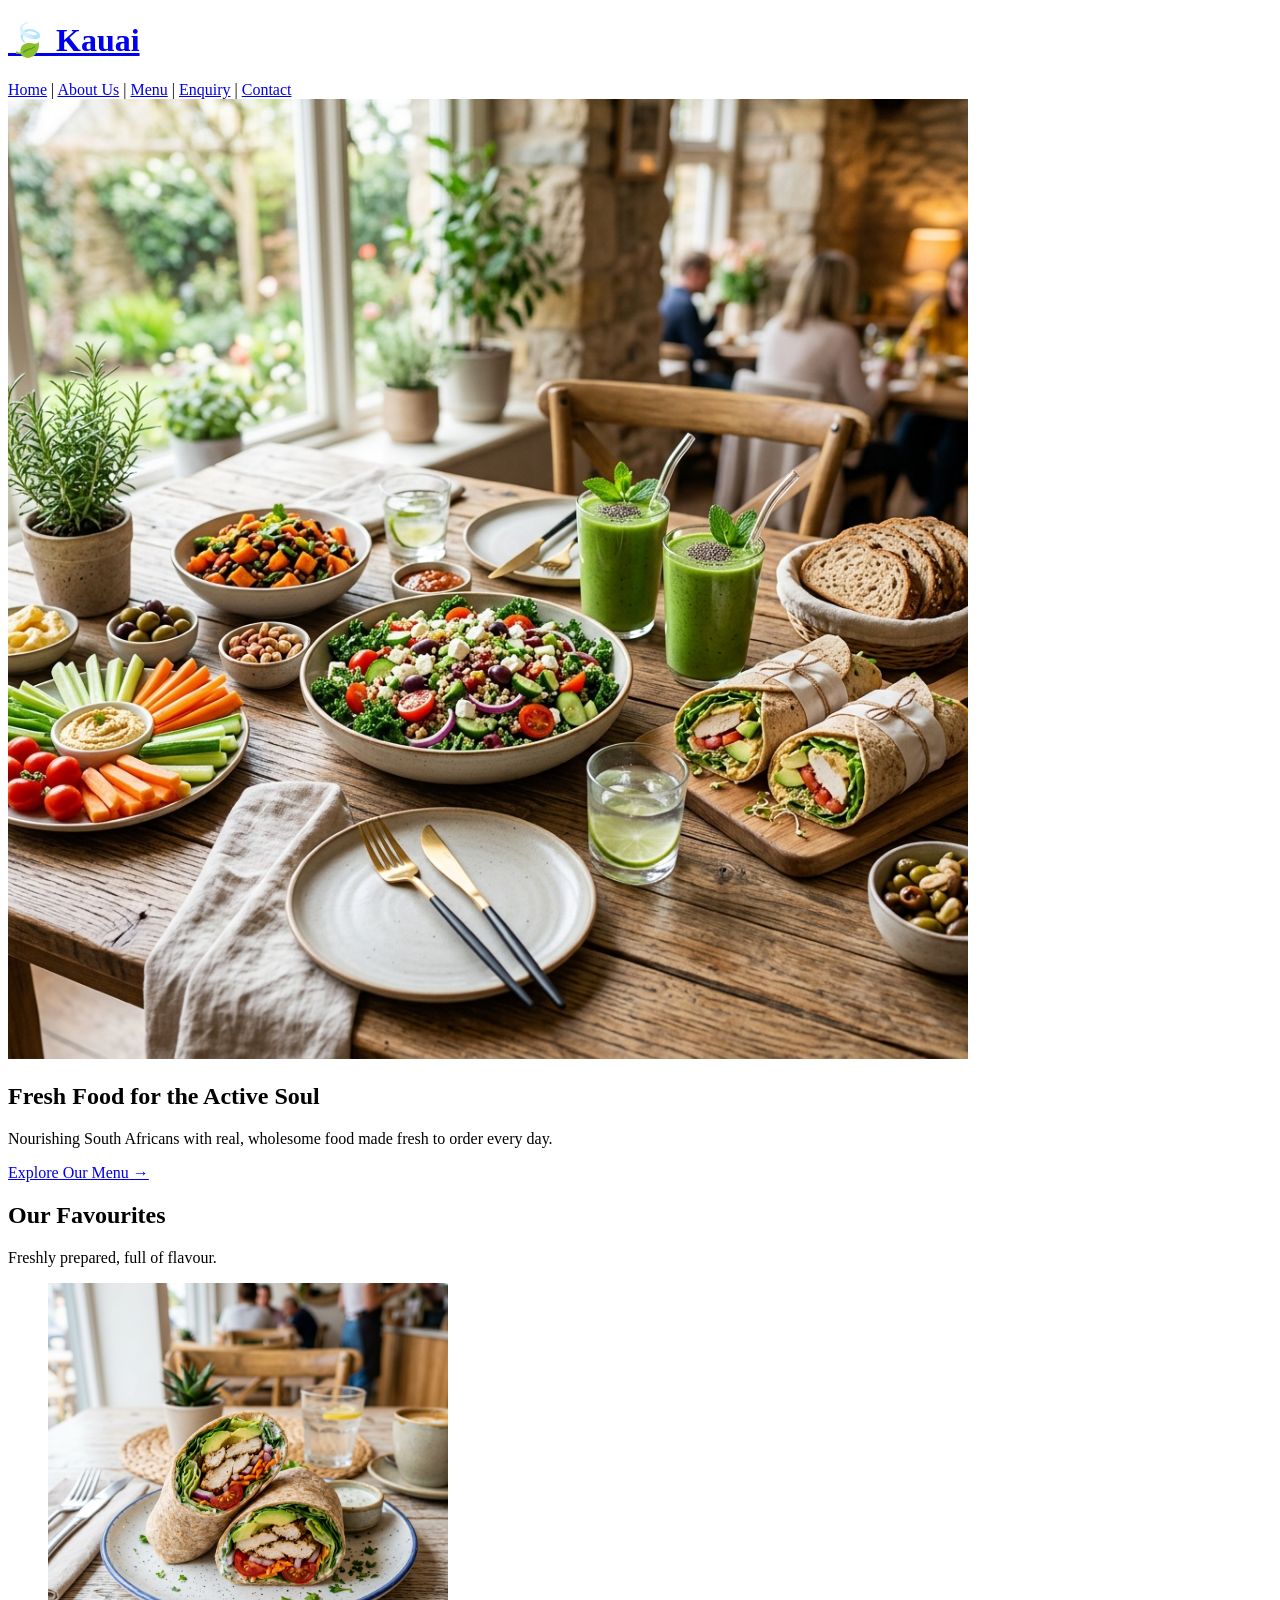
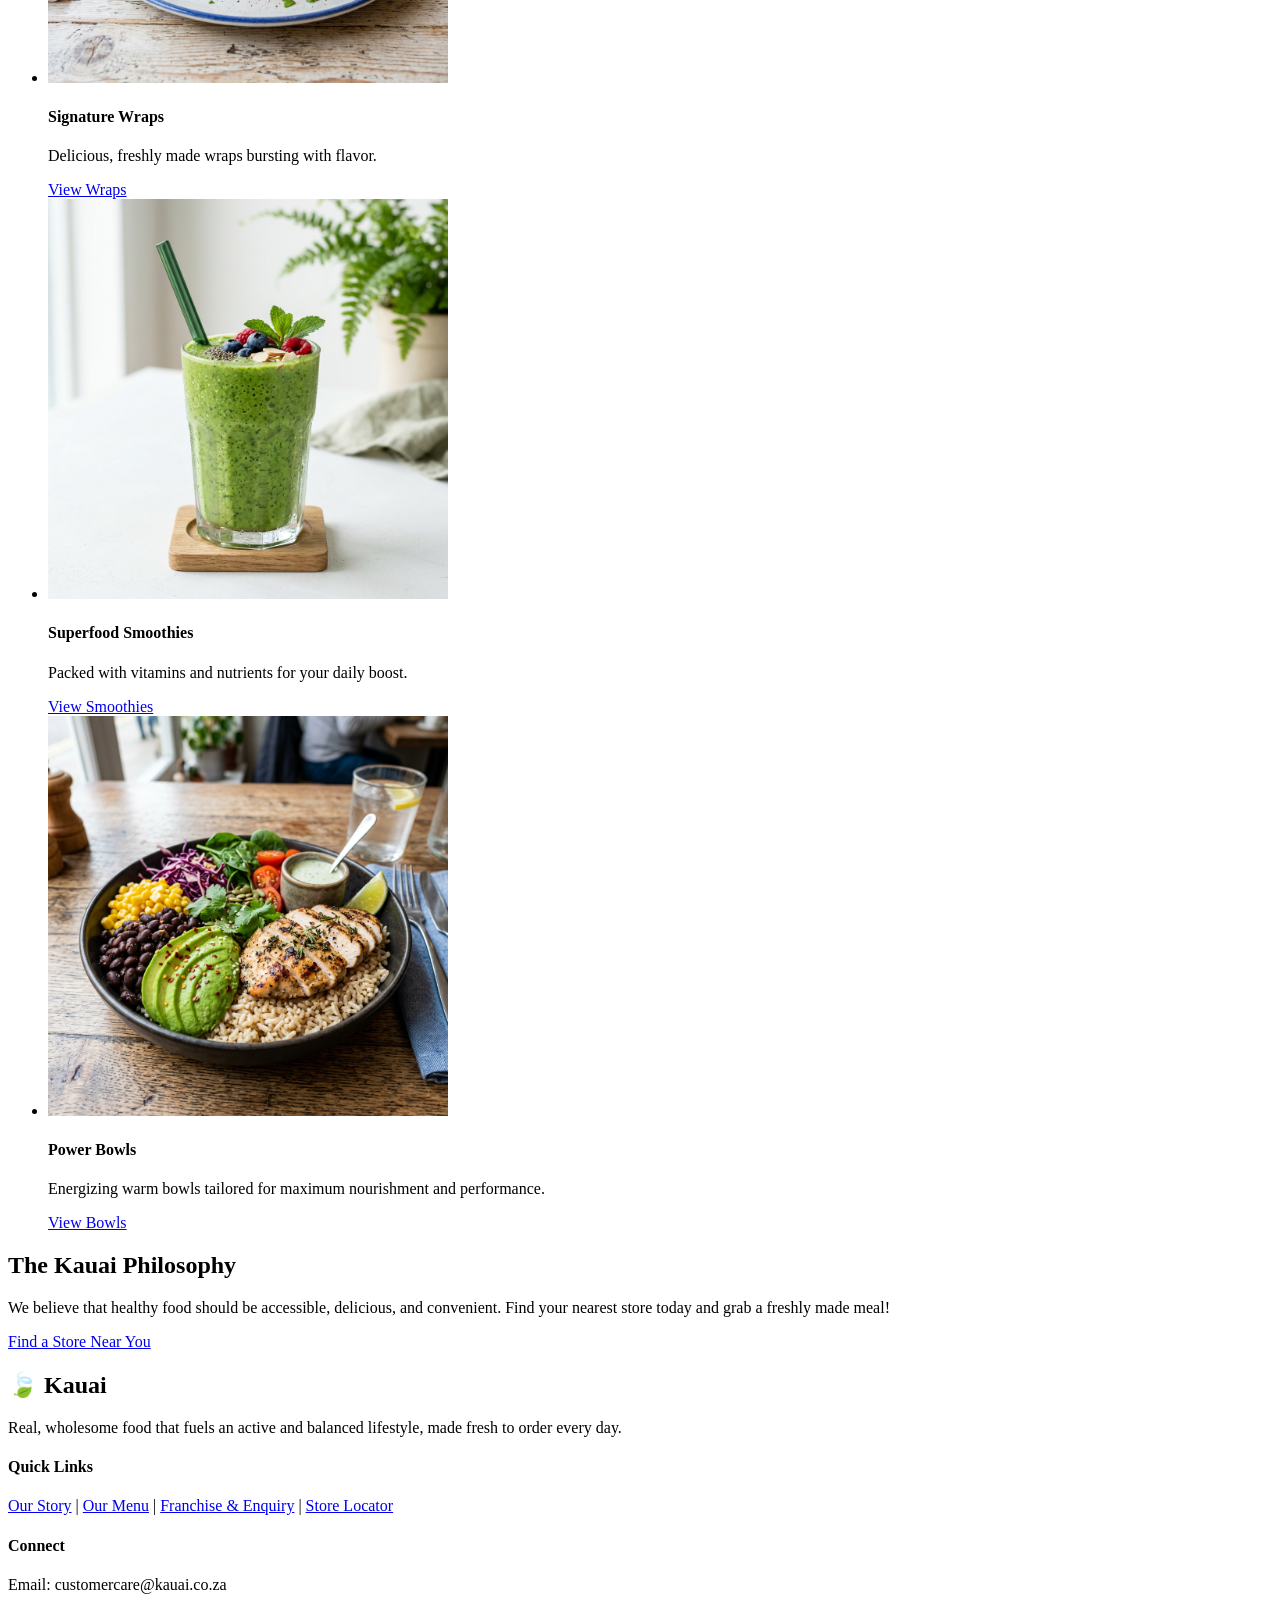
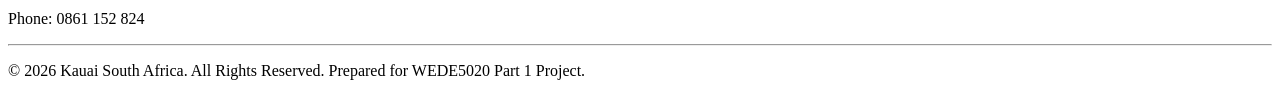
<file: index.html>
﻿<!DOCTYPE html>
<html lang="en">
<head>
    <!-- Character encoding for properly displaying content -->
    <meta charset="UTF-8">
    <!-- Viewport settings for mobile responsiveness -->
    <meta name="viewport" content="width=device-width, initial-scale=1.0">
    <meta name="description" content="Kauai - Real, wholesome food that fuels an active and balanced lifestyle.">
    <title>Kauai | Healthy Food, Smoothies &amp; Juices</title>
</head>
<body>
    <!-- Main header containing the brand name and site navigation -->
    <header>
        <a href='index.html'>
            <h1>&#127811; Kauai</h1>
        </a>

        <!-- Primary site navigation -->
        <nav>
            <a href='index.html'>Home</a> |
            <a href='about.html'>About Us</a> |
            <a href='service.html'>Menu</a> |
            <a href='inquiry.html'>Enquiry</a> |
            <a href='contacts.html'>Contact</a>
        </nav>
    </header>

    <!-- Main content area for the homepage -->
    <main>
        <!-- Hero section introducing the brand with a call to action -->
        <section id="hero">
            <img src="images/hero-banner.jpg" alt="A fresh assortment of Kauai salads and smoothies" width="960">
            <h2>Fresh Food for the Active Soul</h2>
            <p>Nourishing South Africans with real, wholesome food made fresh to order every day.</p>
            <!-- Call to action directing users to the menu -->
            <a href='service.html'>Explore Our Menu &rarr;</a>
        </section>

        <!-- Highlights section displaying key product categories -->
        <section id="menu-highlights">
            <h2>Our Favourites</h2>
            <p>Freshly prepared, full of flavour.</p>

            <ul>
                <!-- Highlight item 1 -->
                <li>
                    <img src="images/wrap.jpg" alt="Fresh chicken and avocado wrap" width="400" loading="lazy">
                    <h4>Signature Wraps</h4>
                    <p>Delicious, freshly made wraps bursting with flavor.</p>
                    <a href='service.html#wraps'>View Wraps</a>
                </li>
                <!-- Highlight item 2 -->
                <li>
                    <img src="images/smoothie.jpg" alt="Green superfood smoothie" width="400" loading="lazy">
                    <h4>Superfood Smoothies</h4>
                    <p>Packed with vitamins and nutrients for your daily boost.</p>
                    <a href='service.html#smoothies'>View Smoothies</a>
                </li>
                <!-- Highlight item 3 -->
                <li>
                    <img src="images/bowl.jpg" alt="Warm protein bowl" width="400" loading="lazy">
                    <h4>Power Bowls</h4>
                    <p>Energizing warm bowls tailored for maximum nourishment and performance.</p>
                    <a href='service.html#warm-bowls'>View Bowls</a>
                </li>
            </ul>
        </section>

        <!-- Wellness philosophy block directing to store locator -->
        <section id="philosophy">
            <h2>The Kauai Philosophy</h2>
            <p>We believe that healthy food should be accessible, delicious, and convenient. Find your nearest store today and grab a freshly made meal!</p>
            <a href='contacts.html'>Find a Store Near You</a>
        </section>
    </main>

    <!-- Footer containing copyright information -->
    <footer>
        <h2>&#127811; Kauai</h2>
        <p>Real, wholesome food that fuels an active and balanced lifestyle, made fresh to order every day.</p>

        <h4>Quick Links</h4>
        <nav>
            <a href='about.html'>Our Story</a> |
            <a href='service.html'>Our Menu</a> |
            <a href='inquiry.html'>Franchise &amp; Enquiry</a> |
            <a href='contacts.html'>Store Locator</a>
        </nav>

        <h4>Connect</h4>
        <p>Email: customercare@kauai.co.za</p>
        <p>Phone: 0861 152 824</p>

        <hr>
        <p>&copy; 2026 Kauai South Africa. All Rights Reserved. Prepared for WEDE5020 Part 1 Project.</p>
    </footer>
</body>
</html>
</file>
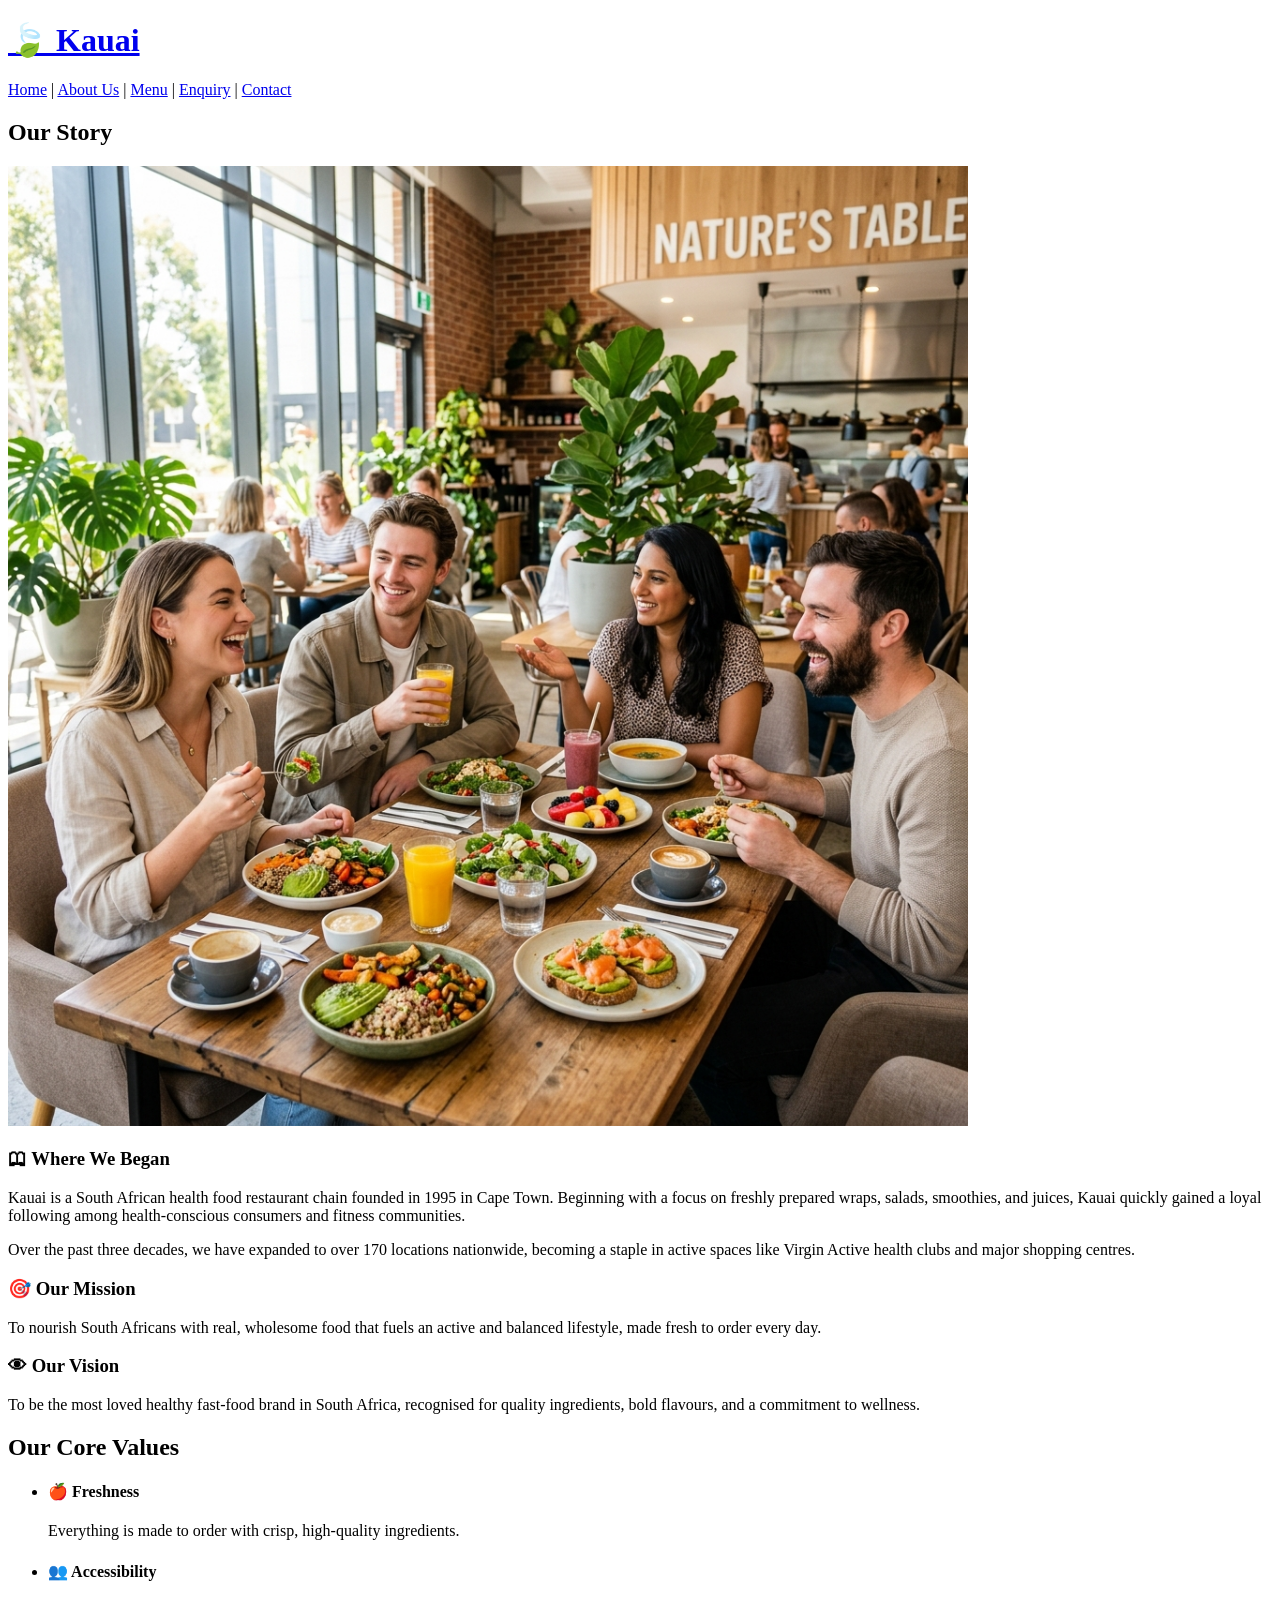
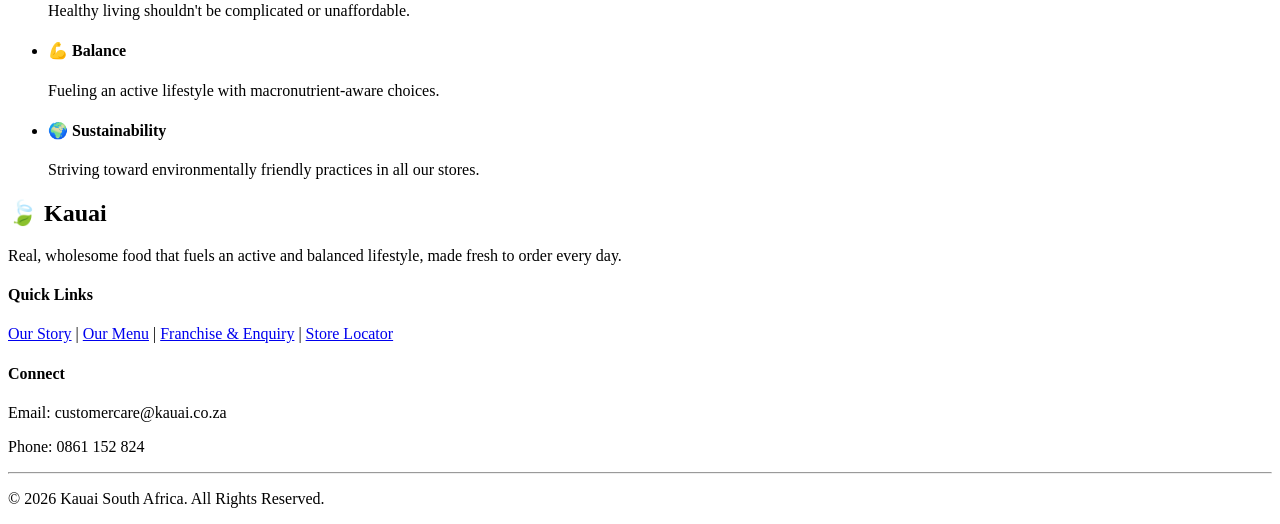
<file: about.html>
﻿<!DOCTYPE html>
<html lang="en">
<head>
    <meta charset="UTF-8">
    <meta name="viewport" content="width=device-width, initial-scale=1.0">
    <meta name="description" content="Learn about Kauai's history, mission, and philosophy for healthy, fresh food.">
    <title>About Us | Kauai</title>
</head>
<body>
    <!-- Main header with navigation across all pages -->
    <header>
        <a href='index.html'>
            <h1>&#127811; Kauai</h1>
        </a>
        
        <nav>
            <a href='index.html'>Home</a> |
            <a href='about.html'>About Us</a> |
            <a href='service.html'>Menu</a> |
            <a href='inquiry.html'>Enquiry</a> |
            <a href='contacts.html'>Contact</a>
        </nav>
    </header>

    <main>
        <!-- Page Title Section -->
        <section id="about-intro">
            <h2>Our Story</h2>
            <img src="images/about-hero.jpg" alt="People enjoying a healthy lifestyle" width="960" loading="lazy">
        </section>

        <!-- Brand History Section -->
        <section id="history">
            <h3>&#128366; Where We Began</h3>
            <p>Kauai is a South African health food restaurant chain founded in 1995 in Cape Town. Beginning with a focus on freshly prepared wraps, salads, smoothies, and juices, Kauai quickly gained a loyal following among health-conscious consumers and fitness communities.</p>
            <p>Over the past three decades, we have expanded to over 170 locations nationwide, becoming a staple in active spaces like Virgin Active health clubs and major shopping centres.</p>
        </section>

        <!-- Mission and Vision -->
        <section id="mission-vision">
            <div>
                <h3>&#127919; Our Mission</h3>
                <p>To nourish South Africans with real, wholesome food that fuels an active and balanced lifestyle, made fresh to order every day.</p>
            </div>
            <div>
                <h3>&#128065; Our Vision</h3>
                <p>To be the most loved healthy fast-food brand in South Africa, recognised for quality ingredients, bold flavours, and a commitment to wellness.</p>
            </div>
        </section>

        <!-- Our Principles/Philosophy Segment -->
        <section id="core-values">
            <h2>Our Core Values</h2>
            <ul>
                <li>
                    <h4>&#127822; Freshness</h4>
                    <p>Everything is made to order with crisp, high-quality ingredients.</p>
                </li>
                <li>
                    <h4>&#128101; Accessibility</h4>
                    <p>Healthy living shouldn't be complicated or unaffordable.</p>
                </li>
                <li>
                    <h4>&#128170; Balance</h4>
                    <p>Fueling an active lifestyle with macronutrient-aware choices.</p>
                </li>
                <li>
                    <h4>&#127757; Sustainability</h4>
                    <p>Striving toward environmentally friendly practices in all our stores.</p>
                </li>
            </ul>
        </section>
    </main>

    <!-- Footer block -->
    <footer>
        <h2>&#127811; Kauai</h2>
        <p>Real, wholesome food that fuels an active and balanced lifestyle, made fresh to order every day.</p>

        <h4>Quick Links</h4>
        <nav>
            <a href='about.html'>Our Story</a> |
            <a href='service.html'>Our Menu</a> |
            <a href='inquiry.html'>Franchise &amp; Enquiry</a> |
            <a href='contacts.html'>Store Locator</a>
        </nav>

        <h4>Connect</h4>
        <p>Email: customercare@kauai.co.za</p>
        <p>Phone: 0861 152 824</p>
        
        <hr>
        <p>&copy; 2026 Kauai South Africa. All Rights Reserved.</p>
    </footer>
</body>
</html>
</file>
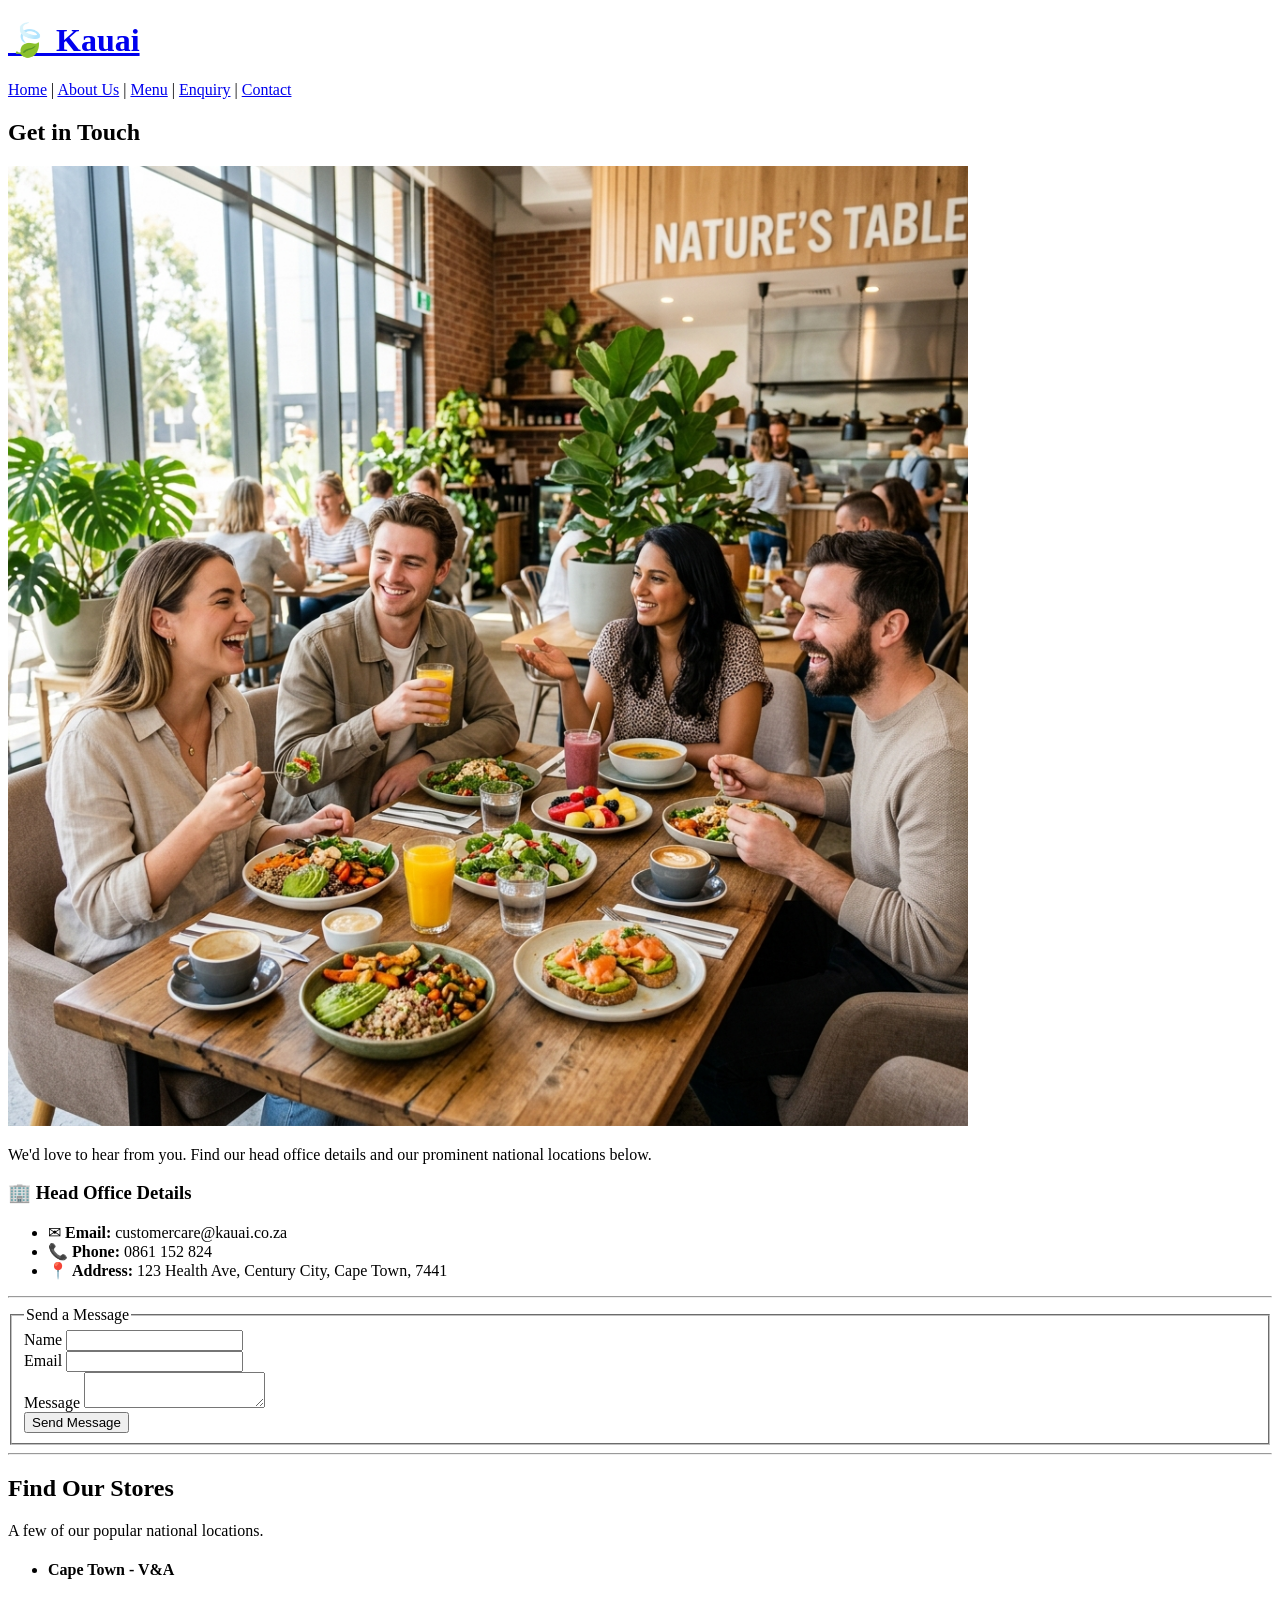
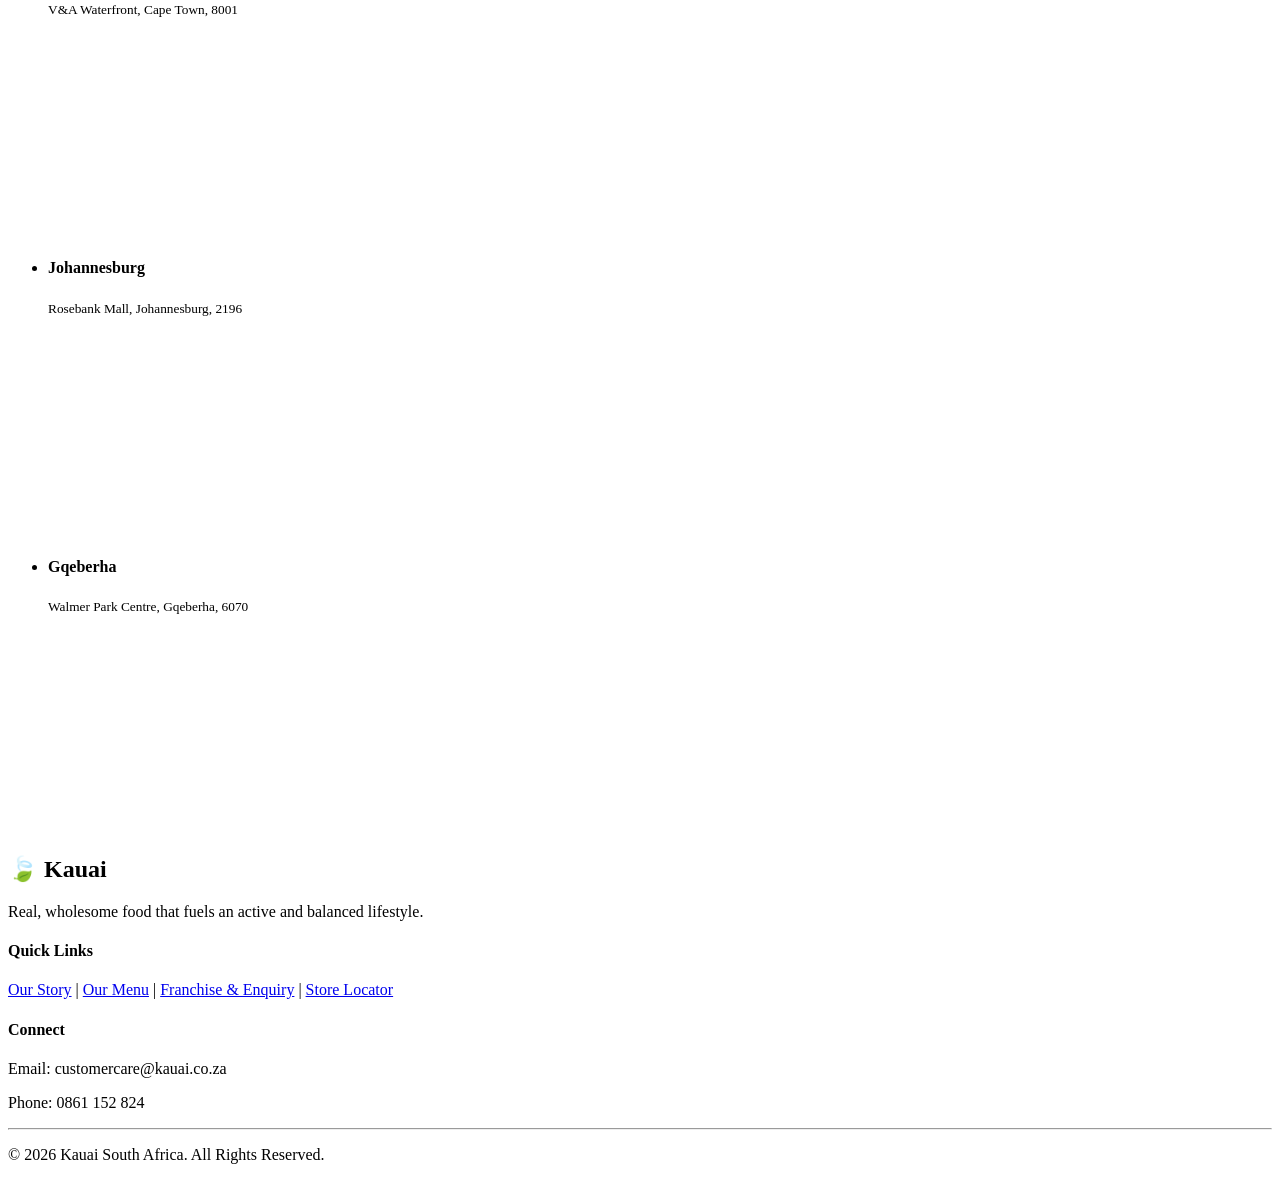
<file: contacts.html>
﻿<!DOCTYPE html>
<html lang="en">
<head>
    <meta charset="UTF-8">
    <meta name="viewport" content="width=device-width, initial-scale=1.0">
    <meta name="description" content="Contact Kauai to find out more or reach our head office.">
    <title>Contact Us | Kauai</title>
</head>
<body>
    <header>
        <a href='index.html'>
            <h1>&#127811; Kauai</h1>
        </a>
        
        <nav>
            <a href='index.html'>Home</a> |
            <a href='about.html'>About Us</a> |
            <a href='service.html'>Menu</a> |
            <a href='inquiry.html'>Enquiry</a> |
            <a href='contacts.html'>Contact</a>
        </nav>
    </header>

    <main>
        <section id="contact-intro">
            <h2>Get in Touch</h2>
            <img src="images/about-hero.jpg" alt="Kauai vibrant atmosphere" width="960" loading="lazy">
            <p>We'd love to hear from you. Find our head office details and our prominent national locations below.</p>
        </section>

        <section>
            <!-- General contact info layout -->
            <div id="contact-info">
                <h3>&#127970; Head Office Details</h3>
                <ul>
                    <li>&#9993; <strong>Email:</strong> customercare@kauai.co.za</li>
                    <li>&#128222; <strong>Phone:</strong> 0861 152 824</li>
                    <li>&#128205; <strong>Address:</strong> 123 Health Ave, Century City, Cape Town, 7441</li>
                </ul>
            </div>

            <hr>

            <!-- Simple Contact Form -->
            <div id="general-contact-form">
                <fieldset>
                    <legend>Send a Message</legend>
                    <form action="#" method="POST">
                        <div>
                            <label for="contactName">Name</label>
                            <input type="text" id="contactName" name="contactName" required>
                        </div>
                        
                        <div>
                            <label for="contactEmail">Email</label>
                            <input type="email" id="contactEmail" name="contactEmail" required>
                        </div>
                        
                        <div>
                            <label for="contactMessage">Message</label>
                            <textarea id="contactMessage" name="contactMessage" required></textarea>
                        </div>

                        <button type="submit">Send Message</button>
                    </form>
                </fieldset>
            </div>
        </section>

        <hr>

        <!-- Embedded Maps for Multiple Locations as required by the assignment -->
        <section id="store-locations">
            <h2>Find Our Stores</h2>
            <p>A few of our popular national locations.</p>
            
            <ul>
                <li>
                    <h4>Cape Town - V&amp;A</h4>
                    <p><small>V&amp;A Waterfront, Cape Town, 8001</small></p>
                    <iframe src="https://www.google.com/maps/embed?pb=!1m18!1m12!1m3!1d3311.1182283063544!2d18.417246476140685!3d-33.90227912384661!2m3!1f0!2f0!3f0!3m2!1i1024!2i768!4f13.1!3m3!1m2!1s0x1dcc67623910b80f%3A0xc6822caca1c05d7b!2sVictoria%20%26%20Alfred%20Waterfront!5e0!3m2!1sen!2sza!4v1700000000000!5m2!1sen!2sza" height="200" width="400" style="border:0;" allowfullscreen="" loading="lazy" referrerpolicy="no-referrer-when-downgrade"></iframe>
                </li>

                <li>
                    <h4>Johannesburg</h4>
                    <p><small>Rosebank Mall, Johannesburg, 2196</small></p>
                    <iframe src="https://www.google.com/maps/embed?pb=!1m18!1m12!1m3!1d3581.564177583796!2d28.0374163!3d-26.1457816!2m3!1f0!2f0!3f0!3m2!1i1024!2i768!4f13.1!3m3!1m2!1s0x1e950b73b5ee0ae1%3A0x6739b6fcfe974e64!2sRosebank%20Mall!5e0!3m2!1sen!2sza!4v1700000000001!5m2!1sen!2sza" height="200" width="400" style="border:0;" allowfullscreen="" loading="lazy" referrerpolicy="no-referrer-when-downgrade"></iframe>
                </li>

                <li>
                    <h4>Gqeberha</h4>
                    <p><small>Walmer Park Centre, Gqeberha, 6070</small></p>
                    <iframe src="https://www.google.com/maps/embed?pb=!1m18!1m12!1m3!1d3307.728283307521!2d25.578648876143926!3d-33.999507926880024!2m3!1f0!2f0!3f0!3m2!1i1024!2i768!4f13.1!3m3!1m2!1s0x1e6ad278a59892c9%3A0xc3b5edbbdffea0c9!2sWalmer%20Park%20Shopping%20Centre!5e0!3m2!1sen!2sza!4v1700000000002!5m2!1sen!2sza" height="200" width="400" style="border:0;" allowfullscreen="" loading="lazy" referrerpolicy="no-referrer-when-downgrade"></iframe>
                </li>
            </ul>
        </section>
    </main>

    <footer>
        <h2>&#127811; Kauai</h2>
        <p>Real, wholesome food that fuels an active and balanced lifestyle.</p>

        <h4>Quick Links</h4>
        <nav>
            <a href='about.html'>Our Story</a> |
            <a href='service.html'>Our Menu</a> |
            <a href='inquiry.html'>Franchise &amp; Enquiry</a> |
            <a href='contacts.html'>Store Locator</a>
        </nav>

        <h4>Connect</h4>
        <p>Email: customercare@kauai.co.za</p>
        <p>Phone: 0861 152 824</p>
        
        <hr>
        <p>&copy; 2026 Kauai South Africa. All Rights Reserved.</p>
    </footer>
</body>
</html>
</file>
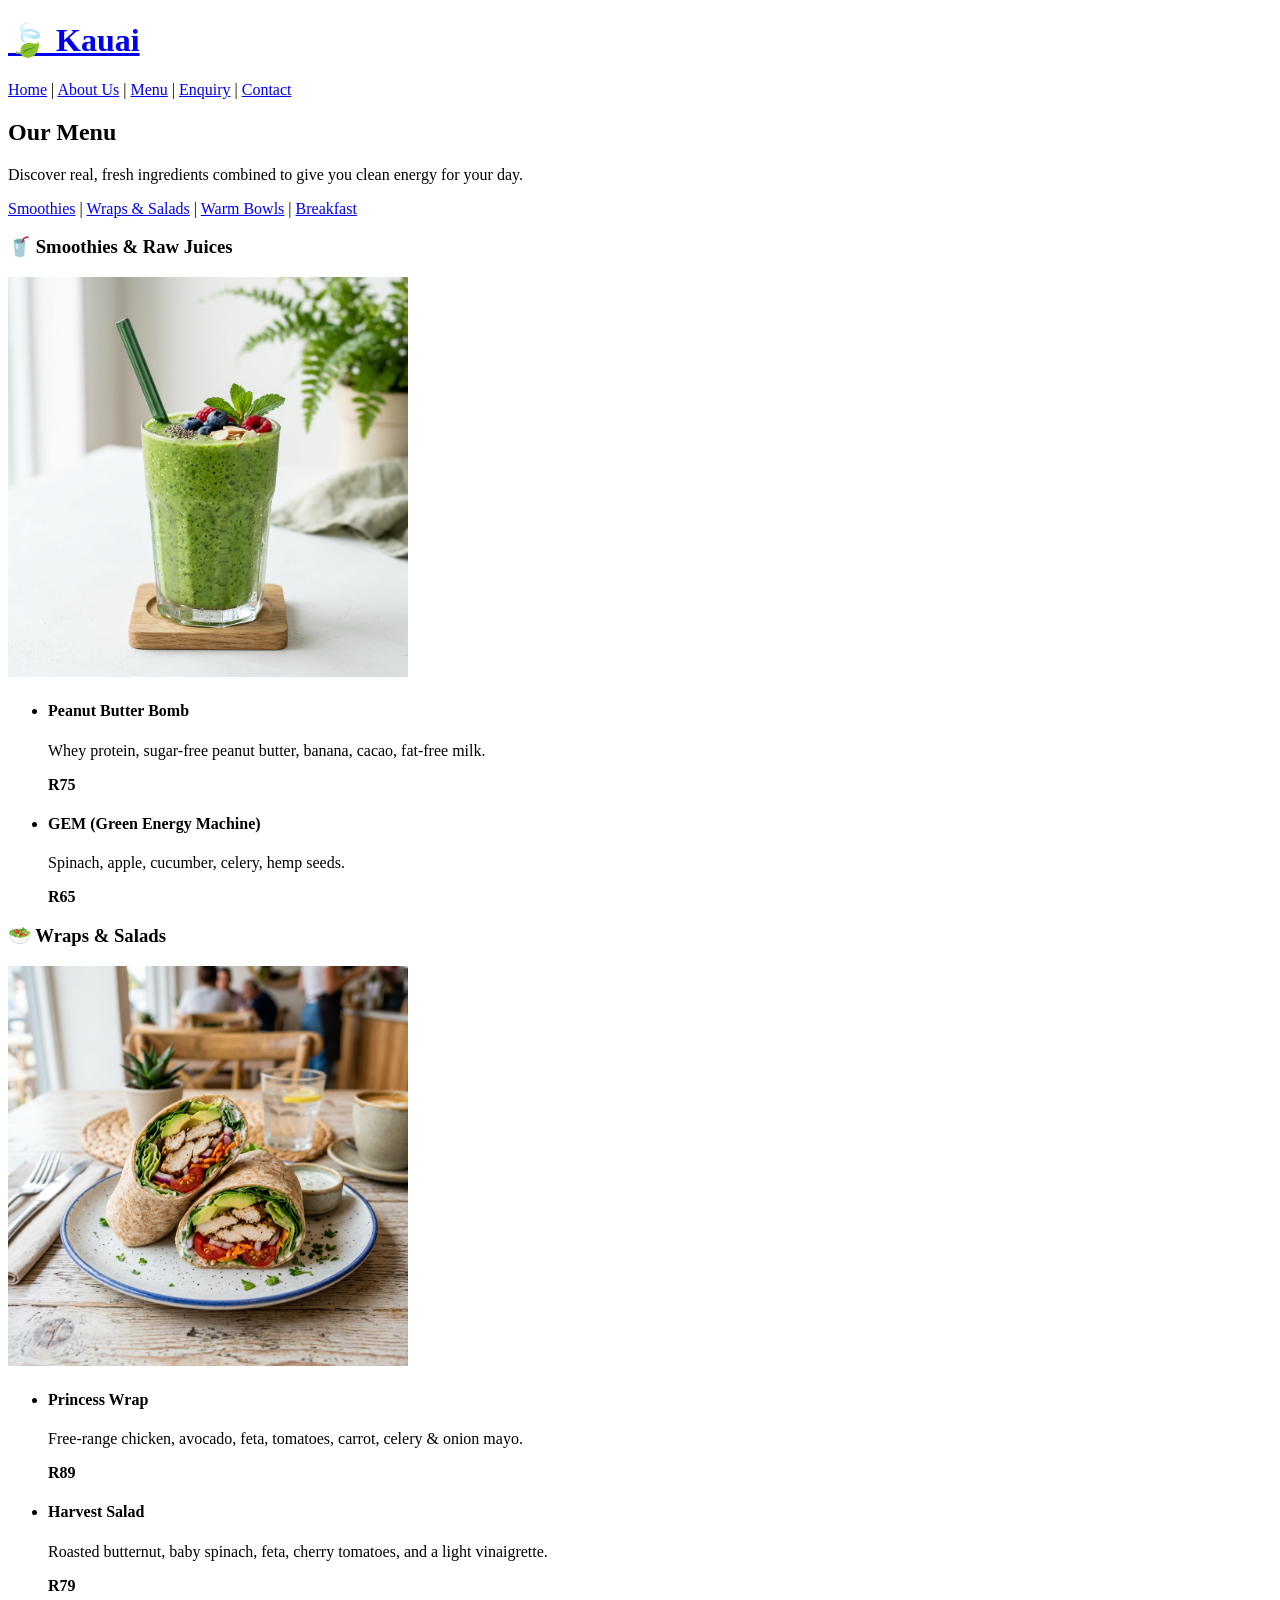
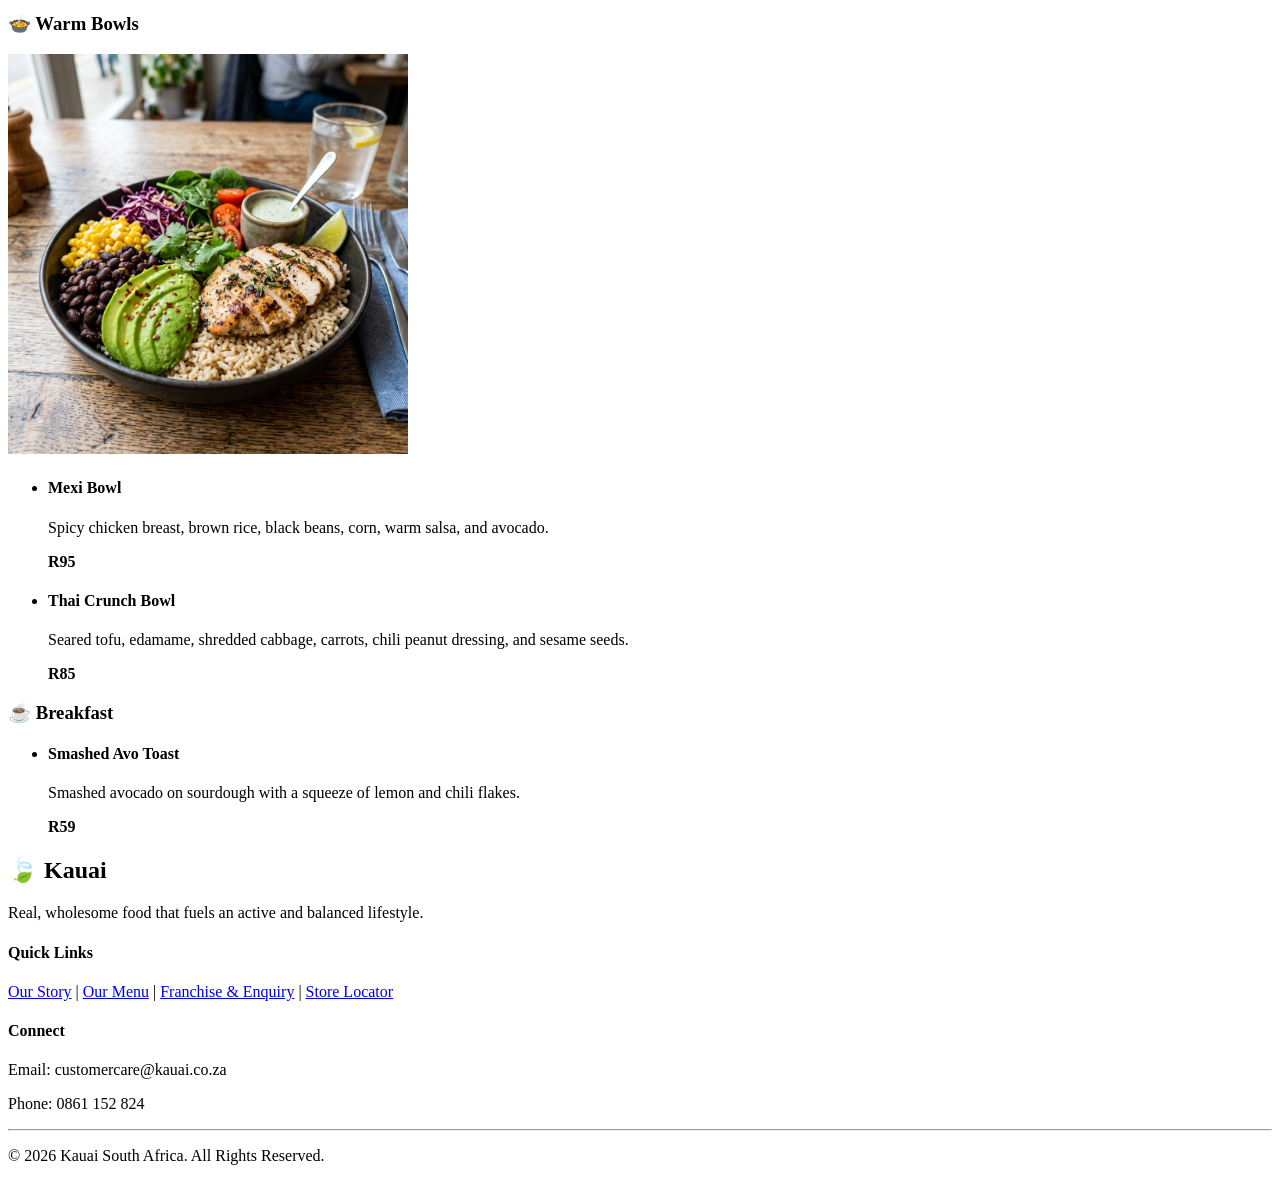
<file: service.html>
﻿<!DOCTYPE html>
<html lang="en">
<head>
    <meta charset="UTF-8">
    <meta name="viewport" content="width=device-width, initial-scale=1.0">
    <meta name="description" content="Explore our menu with a wide range of smoothies, wraps, salads, and warm bowls.">
    <title>Menu | Kauai</title>
</head>
<body>
    <!-- Site header and navigation -->
    <header>
        <a href='index.html'>
            <h1>&#127811; Kauai</h1>
        </a>
        
        <nav>
            <a href='index.html'>Home</a> |
            <a href='about.html'>About Us</a> |
            <a href='service.html'>Menu</a> |
            <a href='inquiry.html'>Enquiry</a> |
            <a href='contacts.html'>Contact</a>
        </nav>
    </header>

    <main>
        <section id="menu-intro">
            <h2>Our Menu</h2>
            <p>Discover real, fresh ingredients combined to give you clean energy for your day.</p>
            
            <!-- In-page anchor links for easy menu navigation -->
            <nav id="menu-anchors">
                <a href="#smoothies">Smoothies</a> |
                <a href="#wraps">Wraps &amp; Salads</a> |
                <a href="#warm-bowls">Warm Bowls</a> |
                <a href="#breakfast">Breakfast</a>
            </nav>
        </section>

        <!-- Smoothies Category Section -->
        <section id="smoothies">
            <h3>&#129380; Smoothies &amp; Raw Juices</h3>
            <img src="images/smoothie.jpg" alt="Green superfood smoothie" width="400" loading="lazy">
            <!-- Products are grouped within unordered lists -->
            <ul>
                <li>
                    <h4>Peanut Butter Bomb</h4>
                    <p>Whey protein, sugar-free peanut butter, banana, cacao, fat-free milk.</p>
                    <p><strong>R75</strong></p>
                </li>
                <li>
                    <h4>GEM (Green Energy Machine)</h4>
                    <p>Spinach, apple, cucumber, celery, hemp seeds.</p>
                    <p><strong>R65</strong></p>
                </li>
            </ul>
        </section>

        <!-- Wraps & Salads Category Section -->
        <section id="wraps">
            <h3>&#129367; Wraps &amp; Salads</h3>
            <img src="images/wrap.jpg" alt="Fresh chicken and avocado wrap" width="400" loading="lazy">
            <ul>
                <li>
                    <h4>Princess Wrap</h4>
                    <p>Free-range chicken, avocado, feta, tomatoes, carrot, celery &amp; onion mayo.</p>
                    <p><strong>R89</strong></p>
                </li>
                <li>
                    <h4>Harvest Salad</h4>
                    <p>Roasted butternut, baby spinach, feta, cherry tomatoes, and a light vinaigrette.</p>
                    <p><strong>R79</strong></p>
                </li>
            </ul>
        </section>

        <!-- Warm Bowls Category Section -->
        <section id="warm-bowls">
            <h3>&#127858; Warm Bowls</h3>
            <img src="images/bowl.jpg" alt="Warm protein bowl" width="400" loading="lazy">
            <ul>
                <li>
                    <h4>Mexi Bowl</h4>
                    <p>Spicy chicken breast, brown rice, black beans, corn, warm salsa, and avocado.</p>
                    <p><strong>R95</strong></p>
                </li>
                <li>
                    <h4>Thai Crunch Bowl</h4>
                    <p>Seared tofu, edamame, shredded cabbage, carrots, chili peanut dressing, and sesame seeds.</p>
                    <p><strong>R85</strong></p>
                </li>
            </ul>
        </section>
        
        <!-- Breakfast Category Section -->
        <section id="breakfast">
            <h3>&#9749; Breakfast</h3>
            <ul>
                <li>
                    <h4>Smashed Avo Toast</h4>
                    <p>Smashed avocado on sourdough with a squeeze of lemon and chili flakes.</p>
                    <p><strong>R59</strong></p>
                </li>
            </ul>
        </section>
    </main>

    <footer>
        <h2>&#127811; Kauai</h2>
        <p>Real, wholesome food that fuels an active and balanced lifestyle.</p>

        <h4>Quick Links</h4>
        <nav>
            <a href='about.html'>Our Story</a> |
            <a href='service.html'>Our Menu</a> |
            <a href='inquiry.html'>Franchise &amp; Enquiry</a> |
            <a href='contacts.html'>Store Locator</a>
        </nav>

        <h4>Connect</h4>
        <p>Email: customercare@kauai.co.za</p>
        <p>Phone: 0861 152 824</p>
        
        <hr>
        <p>&copy; 2026 Kauai South Africa. All Rights Reserved.</p>
    </footer>
</body>
</html>
</file>
